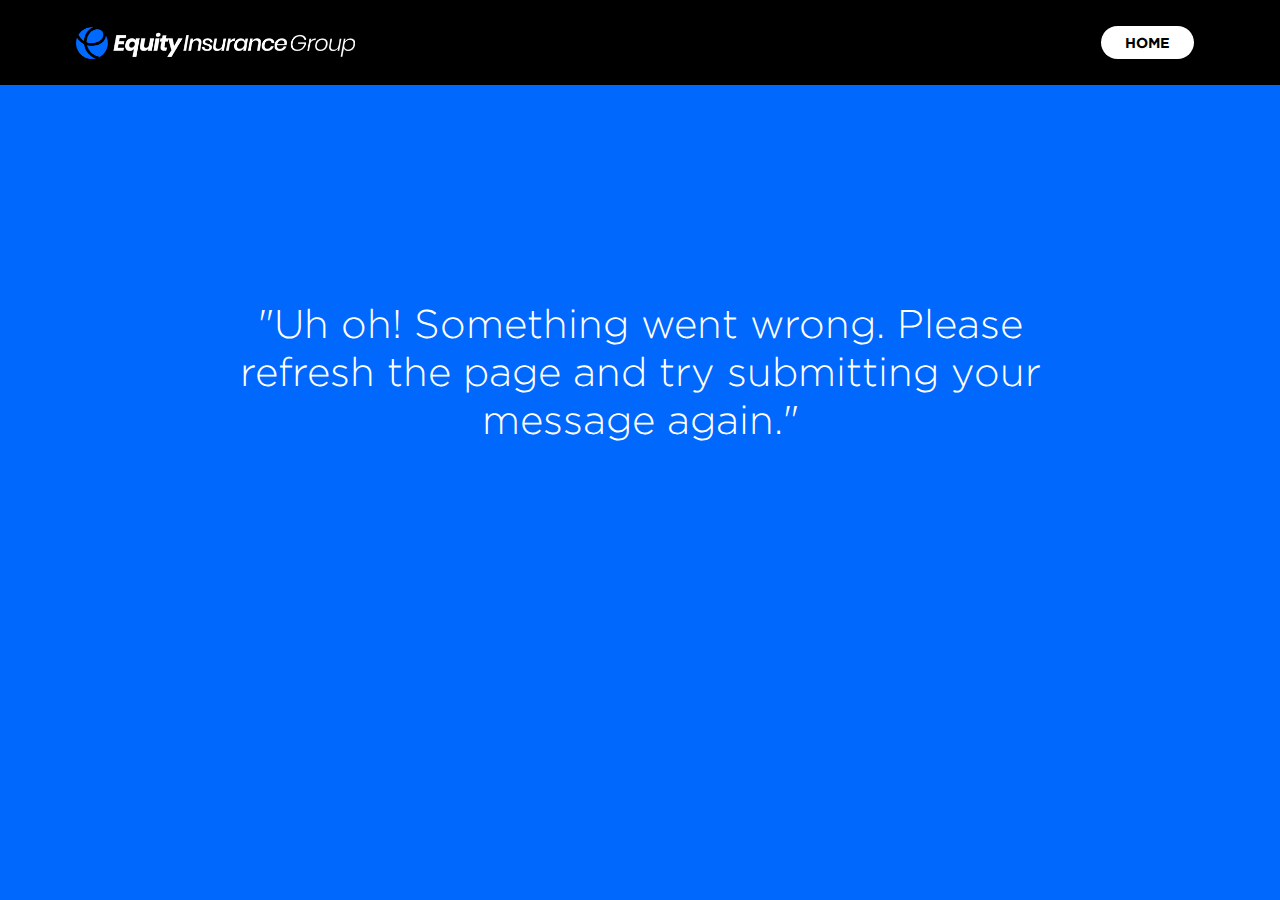
<file: contact-error.html>
<!DOCTYPE html>
<html lang="en">
  <head>
    <meta charset="UTF-8" />
    <meta name="viewport" content="width=device-width, initial-scale=1.0" />
    <link
      href="https://cdn.jsdelivr.net/npm/bootstrap@5.3.3/dist/css/bootstrap.min.css"
      rel="stylesheet"
      integrity="sha384-QWTKZyjpPEjISv5WaRU9OFeRpok6YctnYmDr5pNlyT2bRjXh0JMhjY6hW+ALEwIH"
      crossorigin="anonymous"
    />
    <link rel="stylesheet" href="https://cdn.jsdelivr.net/npm/bootstrap-icons@1.11.3/font/bootstrap-icons.min.css">
    <link rel="stylesheet" href="./style/style.css" />
    <title>Equitiy</title>
  </head>
  <body class="contact">
    <header>
      <nav class="navbar navbar-expand-lg navbar-dark">
        <div class="container-fluid menu-nav">
          <a class="navbar-brand" href="./index.html"
            ><img class="logo" src="./assets/logo-white.png"
          /></a>
          <button
            class="navbar-toggler"
            type="button"
            data-bs-toggle="collapse"
            data-bs-target="#navbarNav"
            aria-controls="navbarNav"
            aria-expanded="false"
            aria-label="Toggle navigation"
          >
            <span class="navbar-toggler-icon"></span>
          </button>
          <div class="collapse navbar-collapse" id="navbarNav">
            <ul class="navbar-nav">
              <li class="nav-item quote-container">
                <a class="nav-link quote" aria-current="page" href="./index.html"
                  >HOME</a
                >
              </li>
            </ul>
          </div>
        </div>
      </nav>
  </header>
  <main class="contact-message__container">
    <h1>"Uh oh! Something went wrong. Please refresh the page and try submitting your message again."</h1>
  </main>
    <script
      src="https://cdn.jsdelivr.net/npm/@popperjs/core@2.11.8/dist/umd/popper.min.js"
      integrity="sha384-I7E8VVD/ismYTF4hNIPjVp/Zjvgyol6VFvRkX/vR+Vc4jQkC+hVqc2pM8ODewa9r"
      crossorigin="anonymous"
    ></script>
    <script
      src="https://cdn.jsdelivr.net/npm/bootstrap@5.3.3/dist/js/bootstrap.min.js"
      integrity="sha384-0pUGZvbkm6XF6gxjEnlmuGrJXVbNuzT9qBBavbLwCsOGabYfZo0T0to5eqruptLy"
      crossorigin="anonymous"
    ></script>
  </body>
</html>
</file>
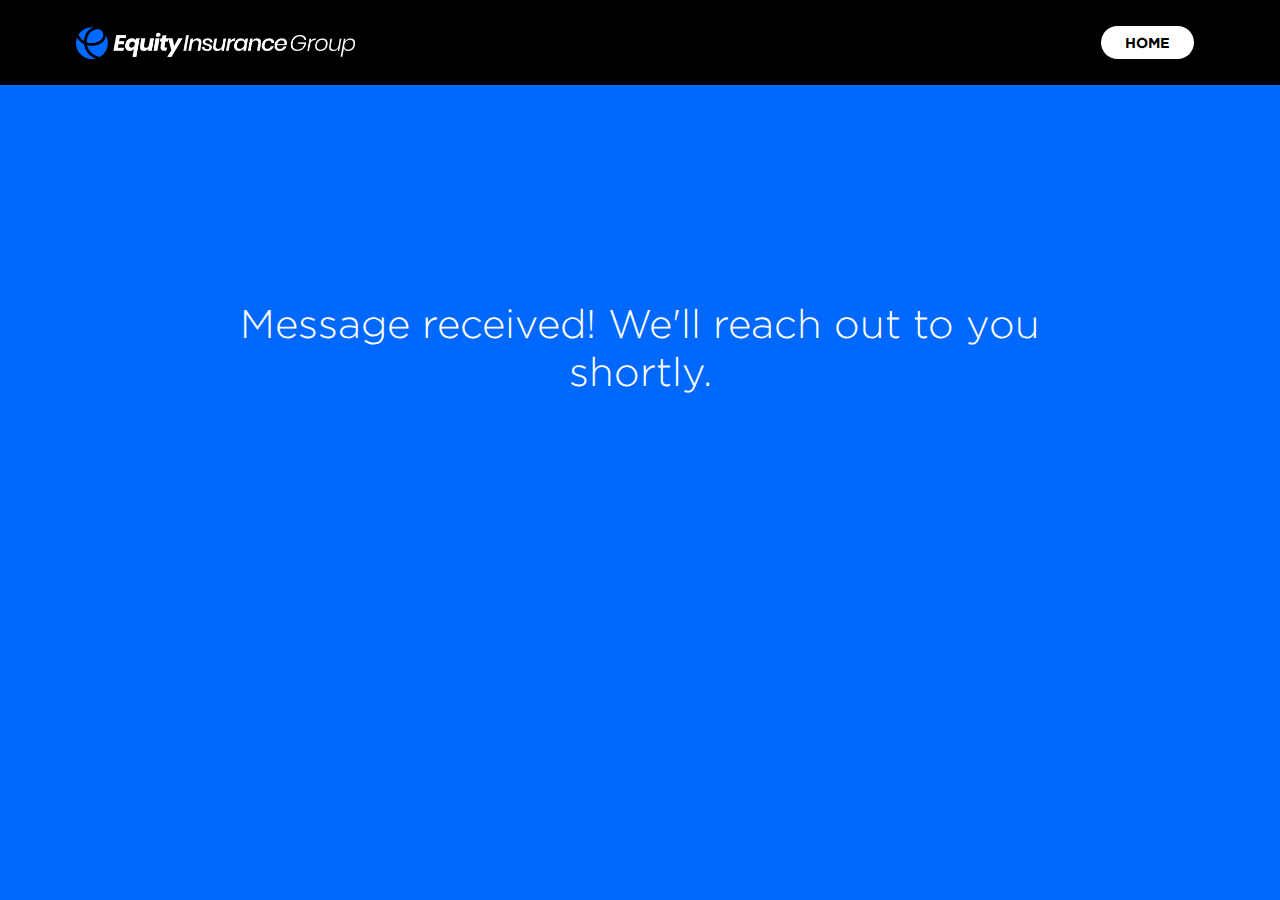
<file: contact-ok.html>
<!DOCTYPE html>
<html lang="en">
  <head>
    <meta charset="UTF-8" />
    <meta name="viewport" content="width=device-width, initial-scale=1.0" />
    <link
      href="https://cdn.jsdelivr.net/npm/bootstrap@5.3.3/dist/css/bootstrap.min.css"
      rel="stylesheet"
      integrity="sha384-QWTKZyjpPEjISv5WaRU9OFeRpok6YctnYmDr5pNlyT2bRjXh0JMhjY6hW+ALEwIH"
      crossorigin="anonymous"
    />
    <link rel="stylesheet" href="https://cdn.jsdelivr.net/npm/bootstrap-icons@1.11.3/font/bootstrap-icons.min.css">
    <link rel="stylesheet" href="./style/style.css" />
    <title>Equitiy</title>
  </head>
  <body class="contact">
    <header>
      <nav class="navbar navbar-expand-lg navbar-dark">
        <div class="container-fluid menu-nav">
          <a class="navbar-brand" href="./index.html"
            ><img class="logo" src="./assets/logo-white.png"
          /></a>
          <button
            class="navbar-toggler"
            type="button"
            data-bs-toggle="collapse"
            data-bs-target="#navbarNav"
            aria-controls="navbarNav"
            aria-expanded="false"
            aria-label="Toggle navigation"
          >
            <span class="navbar-toggler-icon"></span>
          </button>
          <div class="collapse navbar-collapse" id="navbarNav">
            <ul class="navbar-nav">
              <li class="nav-item quote-container">
                <a class="nav-link quote" aria-current="page" href="./index.html"
                  >HOME</a
                >
              </li>
            </ul>
          </div>
        </div>
      </nav>
  </header>
  <main class="contact-message__container">
    <h1>Message received! We'll reach out to you shortly.</h1>
  </main>
    <script
      src="https://cdn.jsdelivr.net/npm/@popperjs/core@2.11.8/dist/umd/popper.min.js"
      integrity="sha384-I7E8VVD/ismYTF4hNIPjVp/Zjvgyol6VFvRkX/vR+Vc4jQkC+hVqc2pM8ODewa9r"
      crossorigin="anonymous"
    ></script>
    <script
      src="https://cdn.jsdelivr.net/npm/bootstrap@5.3.3/dist/js/bootstrap.min.js"
      integrity="sha384-0pUGZvbkm6XF6gxjEnlmuGrJXVbNuzT9qBBavbLwCsOGabYfZo0T0to5eqruptLy"
      crossorigin="anonymous"
    ></script>
  </body>
</html>
</file>
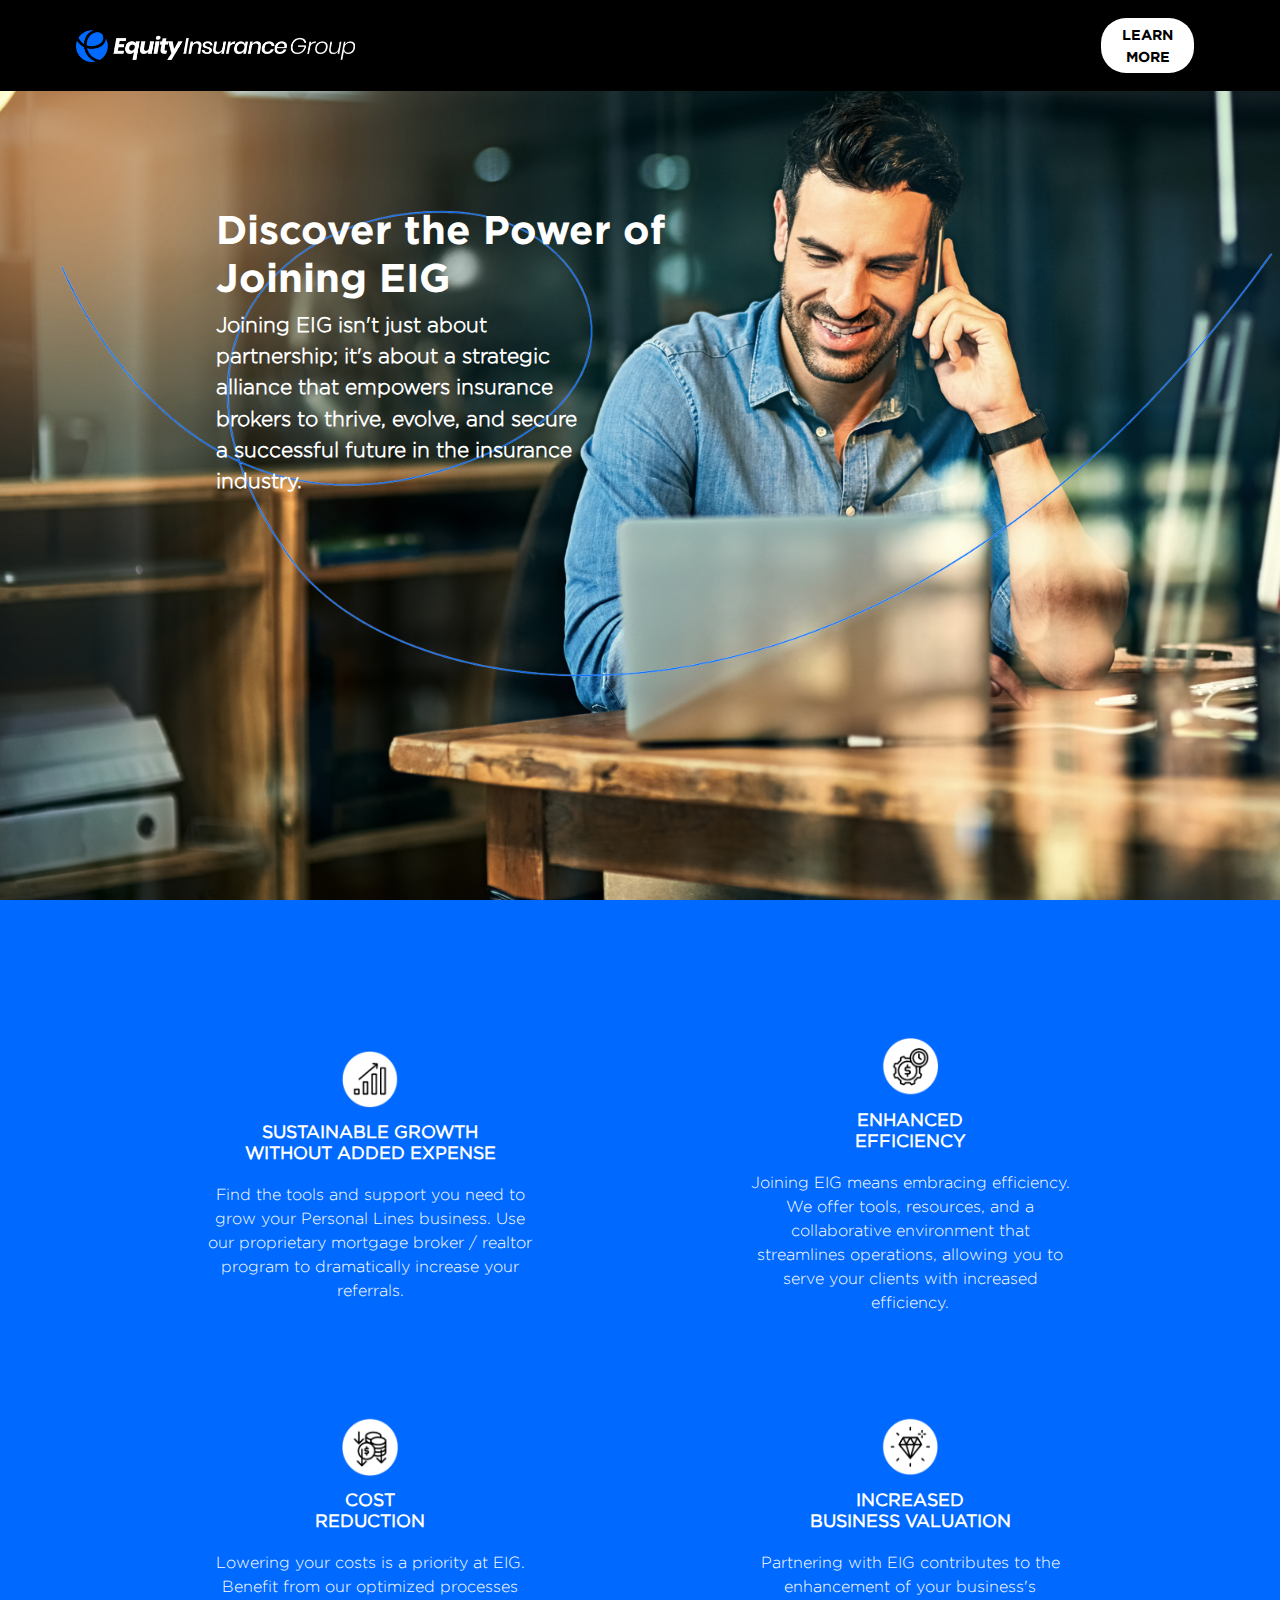
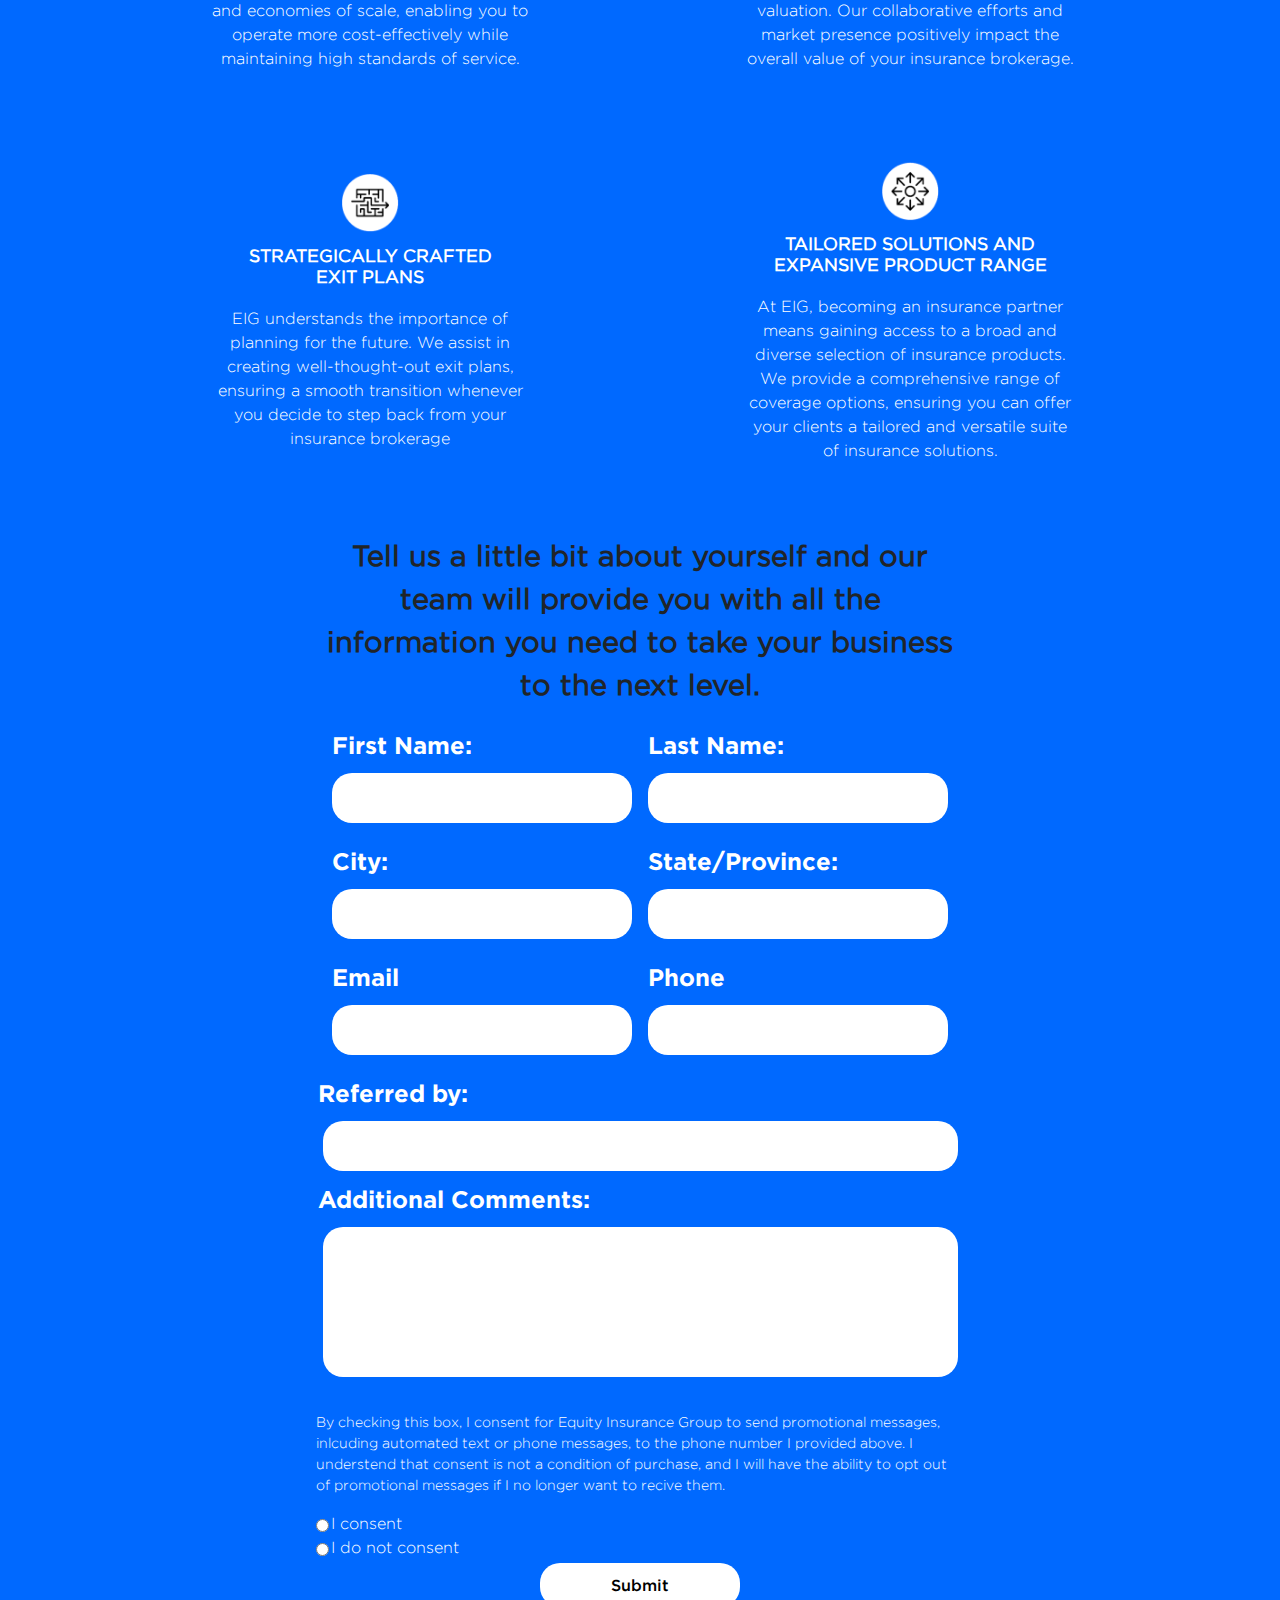
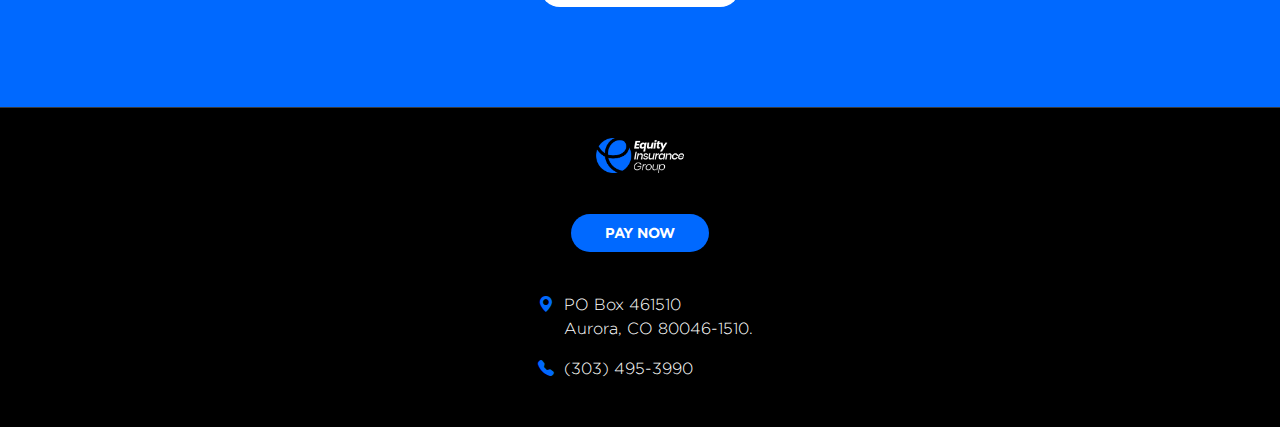
<file: quote.html>
<!DOCTYPE html>
<html lang="en">
  <head>
    <meta charset="UTF-8" />
    <meta name="viewport" content="width=device-width, initial-scale=1.0" />
    <meta name="keywords" content="Insurance aggregator, Insurance Provider,Insurance services, Colorado insurance quote,Insurance agency, Commercial insurance agencies near me, Colorado insurance group, Car insurance, Home insurance, Life insurance, Health insurance, Liability insurance, Auto insurance quotes, Property insurance, Business insurance, Insurance coverage, Affordable insurance "/>
    <meta name="description" content=""/>
    <meta property="og:title" content="EIG INSURANCE" />
    <meta property="og:image" content="https://https://www.equityinsgroup.com/eig-fullweb/assets/eig-preview" />
    <link href="https://cdn.jsdelivr.net/npm/bootstrap@5.3.3/dist/css/bootstrap.min.css" rel="stylesheet" integrity="sha384-QWTKZyjpPEjISv5WaRU9OFeRpok6YctnYmDr5pNlyT2bRjXh0JMhjY6hW+ALEwIH" crossorigin="anonymous" />
    <link rel="stylesheet" href="https://cdn.jsdelivr.net/npm/bootstrap-icons@1.11.3/font/bootstrap-icons.min.css" />
    <link rel="shortcut icon" href="./assets/isolog.png" />
    <link rel="stylesheet" href="./style/style.css" />
    <title>EIG</title>
  </head>
  <body>
    <main class="index-main">
      <header>
        <nav class="navbar navbar-expand-lg navbar-dark">
          <div class="container-fluid menu-nav">
            <a class="navbar-brand" href="./index.html"><img class="logo" src="./assets/logo-white.png" /></a>
            <button class="navbar-toggler" type="button" data-bs-toggle="collapse" data-bs-target="#navbarNav" aria-controls="navbarNav" aria-expanded="false" aria-label="Toggle navigation" >
              <span class="navbar-toggler-icon"></span>
            </button>
            <div class="collapse navbar-collapse" id="navbarNav">
              <ul class="navbar-nav">
                <li class="nav-item quote-container">
                  <a class="nav-link quote" aria-current="page" href="#quote"
                    >LEARN MORE</a
                  >
                </li>
              </ul>
            </div>
          </div>
        </nav>
      </header>
      <div class="main-slogan__container">
        <div class="slogan-container">
          <h1>Discover the Power of Joining EIG</h1>
          <p>
            Joining EIG isn't just about <br />
            partnership; it's about a strategic<br />
            alliance that empowers insurance <br />
            brokers to thrive, evolve, and secure <br />
            a successful future in the insurance <br />
            industry.
          </p>
        </div>
      </div>
      
      <div class="quote-container mobile-quote">
        <a class="nav-link quote" aria-current="page" href="#quote"
          >LEARN MORE</a
        >
        <i class="bi bi-arrow-down-short"></i>
      </div>
    </main>
    <section class="mobile-content">
      <div class="mobile-slogan__container">
        <div class="mobile-container">
          <h1>
            Discover the Power <br />
            of Joining EIG
          </h1>
          <p>
            Joining EIG isn't just about partnership; it's about a strategic
            alliance that empowers insurance brokers to thrive, evolve, and
            secure a successful future in the insurance industry.
          </p>
        </div>
      </div>
    </section>
    <section class="form-contact quote-bg">
      <div class="first-quote">
        <div class="quote-tips_container">
          <div class="quote-tip">
            <img class="quote-img" src="./assets/sustainable-icon.png" />
            <div class="quote-tip__text">
              <h4>
                SUSTAINABLE GROWTH <br />
                WITHOUT ADDED EXPENSE
              </h4>
              <p>
                Find the tools and support you need to grow your Personal Lines
                business. Use our proprietary mortgage broker / realtor program
                to dramatically increase your referrals.
              </p>
            </div>
          </div>
          <div class="quote-tip">
            <img class="quote-img" src="./assets/efficienciy-icon.png" />
            <div class="quote-tip__text">
              <h4> ENHANCED <br /> EFFICIENCY </h4>
              <p>
                Joining EIG means embracing efficiency. We offer tools,
                resources, and a collaborative environment that streamlines
                operations, allowing you to serve your clients with increased
                efficiency.
              </p>
            </div>
          </div>
          <div class="quote-tip">
            <img class="quote-img" src="./assets/cost-icon.png" />
            <div class="quote-tip__text">
              <h4> COST <br /> REDUCTION </h4>
              <p>
                Lowering your costs is a priority at EIG. Benefit from our
                optimized processes and economies of scale, enabling you to
                operate more cost-effectively while maintaining high standards
                of service.
              </p>
            </div>
          </div>
          <div class="quote-tip">
            <img class="quote-img" src="./assets/increased-icon.png" />
            <div class="quote-tip__text">
              <h4> INCREASED <br /> BUSINESS VALUATION </h4>
              <p>
                Partnering with EIG contributes to the enhancement of your
                business's valuation. Our collaborative efforts and market
                presence positively impact the overall value of your insurance
                brokerage.
              </p>
            </div>
          </div>
          <div class="quote-tip">
            <img class="quote-img" src="./assets/strategicaly-icon.png" />
            <div class="quote-tip__text">
              <h4>STRATEGICALLY CRAFTED <br />EXIT PLANS</h4>
              <p>
                EIG understands the importance of planning for the future. We
                assist in creating well-thought-out exit plans, ensuring a
                smooth transition whenever you decide to step back from your
                insurance brokerage
              </p>
            </div>
          </div>
          <div class="quote-tip">
            <img class="quote-img" src="./assets/tailored-icon.png" />
            <div class="quote-tip__text">
              <h4> TAILORED SOLUTIONS AND <br /> EXPANSIVE PRODUCT RANGE</h4>
              <p>
                At EIG, becoming an insurance partner means gaining access to a
                broad and diverse selection of insurance products. We provide a
                comprehensive range of coverage options, ensuring you can offer
                your clients a tailored and versatile suite of insurance
                solutions.
              </p>
            </div>
          </div>
        </div>
        <section class="form-section">
          <div class="form-container">
            <a name="quote"></a>
            <p>
              Tell us a little bit about yourself and our team will provide you
              with all the information you need to take your business to the
              next level.
            </p>

            <form name="form" action="contact.php" method="POST" onSubmit="return validate();" >
              <div class="label-container">
                <div class="input-container">
                  <label for="firstname">First Name:</label><br />
                  <input type="text" id="firstname" name="firstname" />
                </div>
                <div class="input-container">
                  <label for="lastname">Last Name:</label><br />
                  <input type="text" id="lastname" name="lastname" />
                </div>
              </div>
              <div class="label-container">
                <div class="input-container">
                  <label for="City">City:</label><br />
                  <input type="text" id="city" name="city" />
                </div>
                <div class="input-container">
                  <label for="state">State/Province:</label><br />
                  <input type="text" id="state" name="state" />
                </div>
              </div>
              <div class="label-container">
                <div class="input-container">
                  <label for="email">Email</label><br />
                  <input type="email" id="email" name="email" />
                </div>
                <div class="input-container">
                  <label for="phone">Phone</label><br />
                  <input type="phone" id="phone" name="phone" />
                </div>
              </div>
              <div class="refered-container">
                <div class="input-container">
                  <label class="refered" for="referred">Referred by:</label
                  ><br />
                  <input type="referred" id="referred" name="referred" /><br />
                </div>
              </div>
              <div class="refered-container">
                <div class="input-container">
                  <label for="comments">Additional Comments:</label><br />
                  <input
                    class="text-area"
                    type="comments"
                    id="comments"
                    name="comments"
                  /><br />
                </div>
              </div>
              <label id="form-error"></label>
              <div class="form-paragraph">
                <p>
                  By checking this box, I consent for Equity Insurance Group to
                  send promotional messages, inlcuding automated text or phone
                  messages, to the phone number I provided above. I understend
                  that consent is not a condition of purchase, and I will have
                  the ability to opt out of promotional messages if I no longer
                  want to recive them.
                </p>
              </div>
              <div class="mailing">
                <input class="radio" type="radio" name="consent" value="consent" /><spam>I consent</spam> <br />
                <input class="radio" type="radio" name="notconsent" value="notconsent" /><spam>I do not consent</spam>
              </div>
              <div class="button-container">
                <input class="button" type="submit" value="Submit" />
              </div>
            </form>
          </div>
        </section>
      </div>
    </section>
    <footer>
      <img src="./assets/tree-lines-logo-(1).png">
      <div class="button-footer">
        <a class="nav-link link-footer" aria-current="page" href="https://equityinsgroup.epaypolicy.com/" target="_blank">PAY NOW</a>
      
      </div>
      <div class="data-footer">
        <div>
          <i class="bi bi-geo-alt-fill"></i>
          <p>PO Box 461510 <br> Aurora, CO 80046-1510.</p>
        </div>
        <div>
          <i class="bi bi-telephone-fill"></i>
           <p>(303) 495-3990</p>
        </div>  
      </div>
    </footer>
    <script
      src="https://cdn.jsdelivr.net/npm/@popperjs/core@2.11.8/dist/umd/popper.min.js"
      integrity="sha384-I7E8VVD/ismYTF4hNIPjVp/Zjvgyol6VFvRkX/vR+Vc4jQkC+hVqc2pM8ODewa9r"
      crossorigin="anonymous"
    ></script>
    <script
      src="https://cdn.jsdelivr.net/npm/bootstrap@5.3.3/dist/js/bootstrap.min.js"
      integrity="sha384-0pUGZvbkm6XF6gxjEnlmuGrJXVbNuzT9qBBavbLwCsOGabYfZo0T0to5eqruptLy"
      crossorigin="anonymous"
    ></script>
    <script src="./js/form.js"></script>
  </body>
</html>
</file>
<file: style/style.css>
@font-face {
  font-family: "arial-bold";
  src: url("../fonts/Arial\ Bold.ttf");
  font-style: normal;
  font-weight: normal;
}
@font-face {
  font-family: "gotham-bold";
  src: url("../fonts/Gotham-Bold.otf");
  font-style: normal;
  font-weight: normal;
}
@font-face {
  font-family: "gotham-book";
  src: url("../fonts/Gotham-Book.otf");
  font-style: normal;
  font-weight: normal;
}
@font-face {
  font-family: "gotham-light";
  src: url("../fonts/Gotham-Light.otf");
  font-style: normal;
  font-weight: normal;
}
@font-face {
  font-family: "gotham-medium";
  src: url("../fonts/Gotham-Medium.otf");
  font-style: normal;
  font-weight: normal;
}

* {
  margin: 0px;
  padding: 0px;
}
body {
  font-family: "gotham-light";
}
header {
  background-color: black;
  position: fixed;
  width: 100%;
  top: 0px;
  z-index: 1000;
}

/*main-carousel_section*/
.carousel-main {
  margin-top: 50px;
}
.index-1 {
  height: 939px;
  background-image: url(../assets/img-index1.png);
  background-position: center;
  background-repeat: no-repeat;
  background-size: cover;
  object-fit:cover ;
}
.index-2 {
  height: 939px;
  background-image: url(../assets/img-index2.png);
  background-position: bottom;
  background-repeat: no-repeat;
  background-size: cover;
  object-fit:cover ;
}
.index-3 {
  height: 939px;
  background-image: url(../assets/img-index3.png);
  background-position: center;
  background-repeat: no-repeat;
  background-size: cover;
}
 
.slogan-index {
  color: white;
    position: relative;
    top: 9.3rem;
    left: 22rem;
    width: 500px;
    font-size: 1.5rem;
    z-index: 100
}
.slogan-index h1 {
  font-size: 4rem;
  font-family: "gotham-bold";
  text-shadow: 1px 3px 0px rgba(0,0,0,0.5);

}
.slogan-index p {
  font-family: "gotham-bold";
  text-shadow: 1px 3px 0px rgba(0,0,0,0.5);
}
 /*landing-quote__section*/
.index-main {
  background-image: url(../assets/index.png);
  background-position: end;
  background-size: cover;
  background-repeat: no-repeat;
  height: 95vh;
}
.index-bg-line {
  position: relative;
  top: 68px;
  width: 83%;
}
.logo {
  width: 90%;
}
.menu-nav {
  width: 90%;
}

.collapse {
  justify-content: end;
}
.navbar-toggler {
  border: 2px solid white;
  margin-left: 10px;
}
.nav-link {
  color: white;
  font-weight: 300;
  margin: 0px 10px;
}
.nav-link:hover {
  color: #0068fc;
  font-weight: bold;
}
.quote {
  background-color: white;
  font-weight: bold;
  font-family: "gotham-bold";
  color: black;
  letter-spacing: 0px;
  text-align: center;
  padding: 6px 15px;
  border-radius: 25px;
  text-decoration: none;
  font-size: 13px;
}
.quote :hover {
  color: #0068fc;
}
.nav-link:focus {
  color: #0068fc !important;
}
a:hover {
  color: #0068fc !important;
}
.mobile-quote {
  display: none;
}
.main-slogan__container {
  margin-top: 45px;
}
.slogan-container {
  color: white;
  position: relative;
  top: 16.3rem;
  left: 19rem;
  width: 500px;
  font-size: 1.5rem;
  z-index: 100;
}
.slogan-container h1 {
  font-size: 3rem;
  font-family: "gotham-bold";
}
.slogan-container p {
  font-weight: bold;
}
.mobile-content {
  display: none;
}

/*QUOTE SECTION*/
.quote-header {
  display: flex;
  justify-content: space-between;
  align-items: center;
  padding: 10px;
  position: sticky;
  top: 0px;
  background-color: #0068fc;
}
.quote-bg {
  background-color: #0069ff;
}
.quote-tips_container {
  display: grid;
  grid-template-columns: repeat(3, 1fr);
  grid-template-rows: repeat(2, 1fr);
  justify-items: center;
}

.quote-tip {
  display: flex;
  flex-direction: column;
  align-items: center;
  justify-content: center;
  padding: 25px;
  color: white;
}
.quote-tip h4 {
  text-align: center;
  font-family: "gotham-book";
  font-weight: bold;
  font-size: 1.1rem;
}
.quote-tip p {
  text-align: center;
  padding: 0px 5rem;
  margin-top: 20px;
}
.quote-img {
  width: 12%;
  margin-bottom: 12px;
}
.first-quote {
  padding: 100px;
}
.label-container {
  display: flex;
  justify-content: space-evenly;
  margin: 10px 0px;
}
.label-container input {
  width: 400px;
  height: 50px;
  margin: 10px 0px;
  border-radius: 20px;
  border: none;
  outline: none;
}
.label-container label {
  color: white;
}
.form-container {
  width: 50%;
}
.form-container p {
  font-family: "gotham-book";
  font-weight: bold;
  text-align: center;
  font-size: 1.8rem;
  margin-bottom: 20px;
}
.refered-container {
  display: flex;
  justify-content: center;
}
.refered-container input {
  width: 825px;
  border-radius: 20px;
  outline: none;
  border: none;
  height: 50px;
  margin: 10px 5px;
}
.refered-container {
  color: white;
}
.text-area {
  height: 150px !important;
}
.form-paragraph {
  display: flex;
  justify-content: center;
}
.form-paragraph p {
  color: white;
  font-size: 14px;
  font-family: "gotham-light";
  font-weight: 100;
  text-align: left;
}
.form-section {
  display: flex;
  justify-content: center;
  margin-top: 30px;
}

.mailing spam {
  color: white;
  margin-left: 2px;
  position: relative;
  bottom: 3px;
}
.mailing input {
  color: white;
}
.button-container {
  display: flex;
  justify-content: center;
}
.button-container input {
  width: 200px;
  background: white;
  color: black;
  font-family: "gotham-medium";
  border-radius: 20px;
  padding: 10px 0px;
  border: none;
  outline: none;
}

.contact {
  background: #0068fc;
}
.bi-arrow-down-short {
  font-size: 1.5rem;
  color: white;
  animation: drop-down 1s ease infinite;
}
@keyframes drop-down {
  0% {
    transform: translateY(10px);
  }
  25% {
    transform: translateY(0px);
  }
  100% {
    transform: translateY(10px);
  }
}
.icon-container {
  display: flex;
  justify-content: center;
  position: relative;
  top: 438px;
}
.contact-message__container {
  display: flex;
  justify-content: center;
  align-items: center;
  position: relative;
  top: 300px;
  color: white;
  padding: 0px 200px;
  text-align: center;
  font-size: 3rem;
}
/*slider*/
.slider-section {
  padding: 30px;
  margin: 4rem 0;
}
.slider-section h1 {
  font-size: 3rem;
  color: black;
  font-family: "gotham-bold";
  text-align: center;
}
.slider-section h5 {
  color: #0068fc;
  text-align: center;
  font-family: "gotham-bold";
  font-size: 2rem;
}
.carousel-control-prev-icon {
  background-image: url(../assets/chevron.left.png);
}
.carousel-dark .carousel-control-next-icon,
.carousel-dark .carousel-control-prev-icon {
  filter: none;
}
.carousel-control-next-icon,
.carousel-control-prev-icon {
  width: 2rem;
  height: 4rem;
}
.carousel-control-next-icon {
  background-image: url(../assets/chevron.righ.png);
}
.card-wrapper {
  display: flex;
  justify-content: center;
}
.card {
  margin: 20px 0px;
  border: none;
  width: 25%;
  display: flex;
  flex-direction: column;
  align-items: center;
  justify-content: baseline;
  height: 450px;
}
.card-image {
  width: 300px;
  height: 300px;
  border-radius: 5px;
}
.card h4 {
  font-size: 1.2rem;
  color: black;
  font-family: "gotham-bold";
  margin-top: 10px;
  text-align: center;
}
.card p {
  text-align: center;
  width: 80%;
  color: #0069ff;
  margin-top: 5px;
  font-family: "gotham-book";
  padding: 0px 24px;
  font-size: 15px;
}

.slider-button__container {
  display: flex;
  justify-content: center;
}
.slider-quote {
  background-color: #0068fc;
  border-radius: 30px;
  color: white;
  padding: 10px 15px;
  font-family: "gotham-book";
  outline: none;
  border: none;
  margin: 15px;
}
.slider-quote a {
  color: white;
  text-decoration: none;
  font-family: "gotham-bold";
}
.slider-quote a:hover {
  color: black!important;
}

/* win-section */
.win-section {
  background-color: #e8e8e8;
  padding-top: 200px;
  padding-bottom: 50px;
  height: 95vh;
}
.win-section .card-wrapper {
  height: 420px;
}
.win-section h2 {
  color: black;
  font-family: "gotham-bold";
  font-size: 3rem;
  text-align: center;
}
.win-section p {
  color: #0068fc;
  font-family: "gotham-medium";
  text-align: center;
  font-size: 1.7rem;
  padding: 0px 50px;
}

.slick-list {
  position: relative;
  display: flex;
  align-items: center;
  width: fit-content;
  padding: 10px 0px;
  margin: 0px auto;
  max-width: 95vw;
  overflow: hidden;
}
.slick-track {
  position: relative;
  top: 0;
  left: 0;
  display: flex;
  justify-content: center;
  transition: 0.5s ease-in-out;
}
.slick {
  position: relative;
  width: 350px;
  padding: 0 18px;
  float: left;
  box-sizing: border-box;
  display: flex;
  flex-direction: column;
  align-items: center;
  height: 100%;
  margin: 15px;
}
.star {
  width: 45%;
}
.slick h4 {
  color: #0068fc;
  font-family: "gotham-bold";
  margin-top: 10px;
  font-size: 1.1rem;
}

.slick h6 {
  font-family: "gotham-bold";
}

/* buttons */

.slick-arrow {
  border-radius: 30px;
  background-color: #fff;
  position: absolute;
  z-index: 4;
  width: 48px;
  height: 48px;
  text-align: center;
  box-shadow: 0 2px 5px 0 rgba(0, 0, 0, 0.15);
  border: 0;
  cursor: pointer;
}
.slick-arrow:focus {
  outline: 0;
}
.slick-arrow svg {
  width: 12px;
  height: 100%;
  color: rgba(0, 0, 0, 0.7);
}
.slick-prev {
  left: 0px;
}
.slick-next {
  right: 0px;
}
.slick p {
  color: black;
  font-size: 0.9rem;
  padding: 0px;
  font-family: "gotham-light";
}

/*find section*/
.find {
  padding: 80px;
}
.find h2 {
  color: #0069ff;
  font-size: 3rem;
  text-align: center;
  font-family: "gotham-bold";
}
.find p {
  font-size: 1.3rem;
  text-align: center;
  padding: 0px 100px;
  font-family: "gotham-book";
  margin-bottom: 50px;
}
.hour-container p{
  font-weight: bolder;
    font-size: 15px;
    margin-top: 57px;
}
.agent-container {
  display: grid;
  grid-template-columns: repeat(4, 1fr);
}
.agent-item {
  padding: 20px;
}
.agent-item h5 {
  color: #0068fc;
  font-family: "gotham-bold";
  text-align: center;
}
.agent-item h6 {
  text-align: center;
  font-size: 1rem;
  font-family: "gotham-bold";
}
.agent-item p {
  color: black;
  text-align: center;
  font-size: 1rem;
  font-weight: 100;
  font-family: "gotham-light";
  padding: 0;
  margin: 0;
}
.map-container {
  display: flex;
  justify-content: center;
}
.map-container img {
  width: 980px;
}
/*form-quote section*/
.quote-form__section {
  background-color: black;
  height: 95vh;
  color: white;
  display: flex;
  flex-direction: column;
  align-items: center;
  justify-content: center;
}
.quote-form__section h2 {
  font-size: 3rem;
  font-family: "gotham-bold";
  margin-bottom: 50px;
}
.quote-form__section h4 {
  font-family: "gotham-bold";
}
.quote-form__section input {
  background-color: black;
  border: none;
  border-bottom: 2px solid white;
  width: 600px;
}
.quote-form__section .black-button {
  background-color: #0068fc;
  color: white;
  outline: none;
  border: none;
  width: 170px;
  margin: 50px 0px;
}
label {
  display: inline-block;
  font-size: 1.5rem;
  font-family: "gotham-bold";
}
/*difference*/
.difference {
  display: flex;
  justify-content: center;
  flex-direction: column;
  align-items: center;
  background-color: #0069ff;
  padding: 120px 30px;
  height: 90vh;
}
.difference-text {
  margin-left: 50px;
  display: flex;
  justify-content: space-around;
  align-items: center;  
}
.difference-text img {
  width: 575px;
}
.difference p {
  margin-bottom: 0px;
  font-size: 1.5rem; 
  color: white;
  width: 70%;
  padding: 10px 90px;
}
.difference h2 {
  font-size: 3.5rem;
  font-family: "gotham-bold";
  z-index:2;
  color: #0068fc;
}


/*companie-section*/
.companie-section {
  color: white;
  background-color: #919191;
  padding: 65px 20px;
  display: flex;
  flex-direction: column;
  align-items: center;
}
.companie-section h4 {
  font-size: 1.8rem;
  font-family: "gotham-book";
  text-align: center;
  font-weight: bold;
  margin-bottom: 60px;
}
.companie-container {
  display: flex;
  justify-content: space-evenly;
  align-items: center;
}
.companie-items {
  display: grid;
  grid-template-columns: repeat(3, 1fr);
  grid-template-rows: repeat(3, 1fr);
  justify-items: center;
  align-items: center;
  gap: 20px;
  width: 70%;
}
.companie-items img {
  width: 60%;
}
.companie-text h2 {
  font-size: 3rem;
  font-family: "gotham-bold";
}

.companie-text {
  display: flex;
  flex-direction: column;
  margin-left: 30px;
}
.companie-text p {
  font-size: 1.2rem;
}

.companie-button {
  color: #0068fc;
  background-color: white;
  border: none;
  border-radius: 30px;
  padding: 10px 30px;
  font-family: "gotham-bold";
  margin-top: 50px;
}
.companie-button a {
  text-decoration: none;
}
/*contact section*/
.contact-section {
  background-color: #0068fc;
}

footer {
  background-color: black;
  padding: 30px 87px;
  display: flex;
  justify-content: space-between;
  align-items: center;
  color: white;
  border-top: 1px solid #393939;
}
footer img {
  width: 8%;
}
.data-footer div {
  display: flex;
}
.data-footer i {
  margin: 0px 10px;
  color: #0068fc;
}
.button-footer {
  height: 120px;
  display: flex;
  flex-direction: column;
  justify-content: space-around;
  align-items: center;
}
.link-footer {
  background-color: #0069ff;
  color: white;
  text-align: center;
  font-weight: bold;
  font-family: "gotham-bold";
  padding: 8px 15px;
  width: 138px;
  border-radius: 25px;
  text-decoration: none;
}
.link-footer:hover {
  color: black;
}
/*media queries*/

@media only screen and (min-width: 1400px) and (max-width: 1600px) {
  .navbar-expand-lg .navbar-collapse {
    width: 113%;
    justify-content: end;
  }
.logo {
  width: 100%;
}
  /*index*/
  .slogan-index {
    top: 6.3rem;
    left: 15rem;
    font-size: 1.3rem;
  }
  .slogan-index h1 {
    font-size: 3rem;
  }
  .slogan-container {
    top: 6.5rem;
    left: 13.5rem;
  }
  .slogan-container {
    font-size: 1.2rem;
  }

  .form-container {
    width: 65%;
  }

  .form-container {
    width: 65%;
  }
  .label-container label {
    font-size: 1.3rem;
  }
  .label-container input  {
    width: 384px;
    height: 39px;
    margin: 10px 6px
  }
  .refered-container input {
    height: 39px;
  }
  .slider-section {
    margin-top: 80px;
  }
  .slider-section h1 {
    font-size: 3rem;
  }
  .card {
    margin: 0;
  }
  .card-image {
    width: 250px;
    height: 250px;
  }
  .card p {
    padding: 0px;
  }
  .slider-quote {
    margin: 0;
  }
  .slick {
    width: 260px;
  }
  .slick h4 {
    font-size: 1rem;
    text-align: center;
  }
  .carousel-control-prev-icon {
    width: 2rem;
    height: 4rem;
  }
  .carousel-control-next-icon,
  .carousel-control-prev-icon {
    width: 2rem;
    height: 4rem;
  }
  /*difference*/
  .difference-text img {
    width: 500px;
  }
  .difference-text p {
    padding: 12px 0px;
    font-size: 1.3rem ;
    margin-left: 50px;
  }
  /*testimonials*/

  .win-section {
    padding-top: 40px;
    padding-bottom: 30px;
    margin-top: 100px;
  }
  .win-section .card-wrapper {
    height: 557px;
  }
  .companie-section {
    padding: 54px 20px;
  }
  .companie-items {
    gap: 15px;
    width: 50%;
  }
  .companie-items img {
    width: 60%;
  }
  .companie-text {
    margin-left: 65px;
  }
  .companie-text h2 {
    font-size: 2.5rem;
  }
  .companie-buttremon {
    margin-top: 25px;
  }
  .nav-link {
    margin: 0px 8px;
    font-size: 0.8rem;
  }
  .quote {
    width: 110px;
  }
 
  .carousel-main {
    margin-top:66px;
  }
  .index-1 {
    background-image: url(../assets/img-index1-tablet.png);
    background-position: bottom;
    height: 680px;
  }
  .index-2 {
    background-image: url(../assets/img-index2-tablet.png);
    background-size: cover;
    height: 680px;
  }
  .index-3 {
    background-image: url(../assets/img-index-tablet-3.png);
    background-size: cover;
    background-position: bottom;
    height: 680px;
  }
}

@media only screen and (min-width: 1200px) and (max-width: 1399px) {
   header {
    padding: 10px 0px ;
   }
   .logo {
    width: 280px
   }
   .nav-link {
    font-size: 0.9rem;
   }
   .quote {
    font-size: 0.9rem;
    width: 93px;
   }
  .slogan-container {
    font-size: 1.3rem;
    width: 450px;
    top: 10rem;
    left: 13.5rem;
  }
  .slogan-container h1 {
    font-size: 2.5rem;
  }
  .form-container {
    width: 60%;
  }
  .label-container input {
    width: 300px;
  }
  .refered-container input {
    width: 635px;
  }
  .quote-tips_container {
    grid-template-columns: repeat(2, 1fr);
    grid-template-rows: repeat(3, 1fr);
  }

  .card-image {
    width: 250px;
    height: 250px;
  }
  .card p {
    width: 100%;
    padding: 0px 10px;
  }
  .agent-container {
    grid-template-columns: repeat(3, 1fr);
  }
  .companie-items {
    gap: 10px;
    width: 40%;
  }
  footer {
    flex-direction: column;
    align-items: center;
  }
  .carousel-main {
    margin-top: 80px;
  }
  .index-1 {
    background-image: url(../assets/img-index-ipad-1.png);
    background-size: cover;
    background-position: bottom;
    height: 585px;
  }
  .index-2 {
    background-image: url(../assets/img-index-ipad-2.png);
    background-size: cover;
    background-position: center;
    height: 585px;
  }
  .index-3 {
    background-image: url(../assets/img-index-ipad-3.png);
    background-size: cover;
    background-position: bottom;
    height: 585px;
  }
  .slogan-index h1 {
    font-size: 2.8rem;
  }
  .slogan-index p {
    font-size: 1rem;
  }
  .slogan-index {
    top: 4.3rem;
    left: 16rem;
  }
  /*difference*/
  .difference-text {
    flex-direction: column;
  }
  .difference-text p {
    padding: 12px 0px;
    font-size: 1.3rem ;  }
}

@media only screen and (min-width: 991px) and (max-width: 1199px) {
  .nav-link {
    margin: 0;
    font-size: 0.8rem;
  }
  .navbar-expand-lg .navbar-collapse {
    width: 100%;
  }
  .carousel-main {
    margin-top: 50px;
}
  .index-1 {
    background-image: url(../assets/img-index-ipad-b1.png);
    background-size: cover;
    background-position: bottom;
    height: 585px;
  }
  .index-2 {
    background-image: url(../assets/img-index-ipad-b2.png);
    background-size: cover;
    background-position: center;
    height: 585px;
  }
  .index-3 {
    background-image: url(../assets/img-index-ipad-b3.png);
    background-size: cover;
    background-position: bottom;
    height: 585px;
  }
  .slogan-index h1 {
    font-size: 2.8rem;
  }
  .slogan-index p {
    font-size: 1rem;
  }
  .slogan-index {
    top: 4.3rem;
    left: 12rem;
  }
  
  .slogan-container h1 {
    font-size: 2.3rem;
  }
  .slogan-container {
    font-size: 1.1rem;
    width: 450px;
    top: 6.8rem;
    left: 15.6rem;
  }
/*difference*/
.difference-text {
  flex-direction: column;
}
.difference-text p {
  padding: 12px 0px;
  font-size: 1.2rem ;  }

  .label-container {
    justify-content: center;
  }
  .label-container input {
    width: 300px;
  }
  .refered-container input {
    width: 600px;
  }
  .quote-tips_container {
    grid-template-columns: repeat(2, 1fr);
    grid-template-rows: repeat(3, 1fr);
  }
  /*carousel*/

  .card {
    width: 35%;
  }

  .card-image {
    width: 250px;
    height: 250px;
  }
  .card p {
    width: 100%;
    padding: 0px;
  }
  .agent-container {
    grid-template-columns: repeat(3, 1fr);
  }
  .mailing {
    padding-left: 20px;
  }
  .companie-section {
    padding: 100px 20px;
  }
  .companie-items {
    gap: 15px;
    width: 50%;
  }

  .companie-text h2 {
    font-size: 3rem;
  }
  .companie-button {
    margin-top: 30px;
  }
  footer {
    flex-direction: column;
    align-items: center;
  }
}

@media only screen and (min-width: 600px) and (max-width: 991px) {
  
  .carousel-main {
    margin-top: 99px;
}
  .index-1 {
    background-image: url(../assets/img-index-mobile-1.png);
    background-size: cover;
    background-position: center;
    height: 750px;
  }
  .index-2 {
    background-image:url(../assets/img-index-mobile-2.png);
    background-size: cover;
    background-position: center;
    height: 750px;
  }
  
  .index-3 {
    background-image: url(../assets/img-index-mobile-3.png);
    background-size: cover;
    background-position: bottom;
    height: 750px;
  }
  
  .slogan-index {
    width: 300px;
    top: 17.3rem;
    left: 8rem;
    }
    
  
  .slogan-index h1 {
    font-size: 1.8rem;
  }
  .slogan-index p {
    font-size: 1rem;
  }
  
  
  .mobile-quote {
    display: flex;
    justify-content: center;
    align-items: center;
  }

  /*difference*/
  .difference {
    margin-left: 0;
  }
  .difference-text {
    margin-left: 0px;
  }
  .difference-text img {
    width: 450px;
}
  .difference-text {
    flex-direction: column;
  }
  .difference-text p {
    padding: 12px 0px;
    font-size: 1rem ;  }
  /*landing-quote__section*/

  .index-main {
    background-image: url(../assets/mobile.png);
    background-position: center center;
    height: 60vh;
    display: flex;
    flex-direction: column;
    align-items: center;
    justify-content: space-between;
    margin-top: 80px;
  }

  .main-slogan__container {
    display: none;
  }
  .navbar-brand {
    display: flex;
    justify-content: center;
  }
  .nav-link {
    font-size: 0.8rem;
  }
  .logo {
    width: 100%;
    margin: 0;
  }
  .quote {
    width: 118px;
    margin: 10px 0px;
    font-size: 0.7rem;
  }
  .mobile-content {
    display: block;
    background-color: #0069ff;
    color: white;
    display: flex;
    justify-content: center;
    align-items: center;
    padding: 20px;
    height: 40vh;
  }
  .mobile-container {
    display: flex;
    flex-direction: column;
    align-items: center;
    padding: 10px;
  }
  .mobile-slogan__container {
    font-family: "gotham-book";
    font-size: 1.2rem;
    padding: 0px 10px;
    text-align: center;
  }

  .mobile-slogan__container h1 {
    font-size: 2rem;
    font-family: "gotham-bold";
    text-align: center;
  }
  .mobile-slogan__container p {
    text-align: center;
  }
  .first-quote {
    padding: 10px;
  }
  .form-container {
    width: 100%;
    padding: 5px;
    flex-direction: column;
  }
  .quote-tip {
    padding: 5px;
  }
  .quote-tip p {
    padding: 0px 5px;
  }
  .quote-tips_container {
    display: grid;
    grid-template-columns: repeat(1, 1fr);
    grid-template-rows: repeat(6, 1fr);
    justify-items: center;
  }
  .label-container input {
    width: 90%;
    height: 28px;
    margin: 0px 10px;
  }
  .label-container {
    justify-content: center;
  }
  .refered-container input {
    width: 330px;
    height: 28px;
  }
  .form-container p {
    font-size: 1rem;
    padding: 0px 5px;
  }
  .form-paragraph p {
    font-size: 10px;
    padding: 10px;
    text-align: center;
  }
  .button-container input {
    margin-top: 5px;
    padding: 5px 0px;
  }
  .radio {
    color: white;
  }
  /*carousel*/
  .slider-section {
    padding: 25px;
    margin: 0;
}
  .slider-section h1 {
    font-size: 3rem;
  }
  .slider-section h5 {
    font-size: 1.5rem;
  }
  .carousel-control-prev-icon {
    width: 3rem;
    height: 4rem;
  }
  .carousel-control-next-icon {
    width: 3rem;
    height: 4rem;
  }
  .card {
    width: 60%;
    height: 463px;
  }

  .card-image {
    width: 250px;
    height: 250px;
  }
  .card p {
    padding: 0;
    width: 80%;
    display: flex;
    justify-content: center;
  }
  .find {
    padding: 38px;
  }

  .find p {
    padding: 0px;
  }
  .agent-container {
    grid-template-columns: repeat(2, 1fr);
  }

  .map-container img {
    width: 100%;
  }
  .mailing {
    padding-left: 20px;
  }
  /*quote*/
  .quote-form__section input {
    width: 350px;
  }
  .quote-form__section {
    padding: 0px 15px;
    height: 80vh;
  }
  .quote-form__section h4 {
    text-align: center;
  }
  .quote-form__section label {
    font-size: 1rem;
  }
  .companie-text {
    margin-left: 0px
  }
  .companie-section {
    padding: 90px 20px;
    align-items: center;
  }
  .companie-section h4 {
    margin-bottom: 30px;
  }
  .companie-container {
    flex-direction: column-reverse;
    align-items: center;
  }
  .companie-text h2 {
    text-align: center;
    font-size: 2.1rem;
  }
  .companie-text p {
    text-align: center;
  }
  .companie-items img {
    width: 70%;
  }
  .win-section {
    padding-top: 75px;
  }
  footer {
    flex-direction: column;
    align-items: center;
  }
  .data-footer {
    display: flex;
    flex-direction: column;
    align-items: center;
  }
  .data-footer p {
    text-align: center;
  }
  .data-footer div {
    margin: 0px 10px;
  }

  footer img {
    width: 25%;
    margin-bottom: 10px;
  }
  .link-footer {
    width: 100px;
  }
  .quote {
    width: 106px;
  }
  .button-footer {
    height: 133px;
    display: flex;
    flex-direction: column;
    justify-content: space-around;
  }
}
@media only screen and (min-width: 300px) and (max-width: 600px) {
  .carousel-main {
    margin-top: 100px;
}
  .index-1 {
    background-image: url(../assets/img-index-minimobile-1.png);
    background-size: cover;
    background-position: center;
    height: 750px;
  }
  .index-2 {
    background-image: url(../assets/img-index-minimobile-2.png);
    background-size: cover;
    background-position: center;
    height: 750px;
  }
  
  .index-3 {
    background-image: url(../assets/img-index-minimobile-3.png);
    background-size: cover;
    background-position: bottom;
    height: 750px;
  }
  
    .slogan-index {
    width: 300px;
    top: 15rem;
    left: 5rem;
}
  .slogan-index h1 {
    font-size: 1.8rem;
  }
  .slogan-index p {
    font-size: 1rem;
  }
.carousel-control-next-icon, .carousel-control-prev-icon {
  width: 1rem;
  height: 2rem;
}


  /*difference*/
  .difference {
    margin-left: 0;
    padding: 98px 0px
  }
  .difference-text {
    margin-left: 0px;
  }
  .difference-text img {
    width: 320px;
}
  .difference-text {
    flex-direction: column;
  }
  .difference-text p {
    padding: 12px 0px;
    font-size: 1rem ;  
  }
  
  /*testimonial*/
  .companie-container {
    flex-direction: column-reverse;
  }
  .companie-text h2 {
    font-size: 1.8rem ;  
  }
  .companie-items img {
    width: 92%;
}

  .agent-container {
    grid-template-columns: repeat(1, 1fr);
  }
  .map-container img {
    width: 100%;
  }
  .quote-form__section input {
    width: 310px;
  }
  /*broker*/
  .slider-section h1 {
    font-size: 3rem;
  }
  .card {
    width: 100%;
  }
  .card p {
    padding: 0px;
  }
  /*agent*/
  .find h2 {
    font-size: 2rem;
  }
  .find p {
    padding: 0px;
  }
  /*testimonial*/

  .win-section h2 {
    font-size: 2.5rem;
  }
  .win-section {
    background-color: #e8e8e8;
    padding: 60px 0px;
    height: 90vh;
}
/*quote*/
.quote-form__section h2 {
  font-size: 2rem;
}
/*footer*/
.data-footer {
  display: flex;
  flex-direction: column;
  align-items: center;
}
.data-footer p {
  text-align: center;
}
.data-footer div {
  margin: 0px 10px;
}
.footer {
  flex-direction: column;
}
footer img {
  width: 28%;
  margin-bottom: 10px;
}
footer .quote {
  width: 138px;
}
/*agents*/
.index-main {
  background-image: url(../assets/agent-mobile.png);
  background-position: center center;
  height: 60vh;
  display: flex;
  flex-direction: column;
  align-items: center;
  justify-content: space-between;
  margin-top: 80px;
}
.slogan-container {
  top: 4.3rem;
  left: -5rem;
  width: 314px;
  font-size: 0.9rem;
  z-index: 100;
}
.slogan-container h1 {
  font-size: 2rem;
  
}
.first-quote {
  padding: 10px;
}
.form-container p {
  font-size: 1.3rem;
}
.quote-tips_container {
  display: grid;
  grid-template-columns: repeat(1, 1fr);
  grid-template-rows: repeat(6, 1fr);
  justify-items: center;
}
.form-container {
  width: 100%;
  padding: 5px;
  flex-direction: column;
}
.label-container input {
  width: 90%;
  height: 28px;
  margin: 0px 10px;
}
.refered-container input {
  width: 320px;
  height: 28px;
}
.label-container label {
  font-size: 1.2rem;
}
.input-container label {
  font-size: 1.2rem;
}
.form-container p {
  font-size: 0.9rem;
  text-align: center;
}
footer {
  flex-direction: column;
  align-items: center;
}
.data-footer {
  display: flex;
  flex-direction: column;
  align-items: center;
}
.data-footer p {
  text-align: center;
}
.data-footer div {
  margin: 0px 10px;
}

footer img {
  width: 25%;
  margin-bottom: 10px;
}

.quote {
  width: 106px;
}
.button-footer {
  height: 133px;
  display: flex;
  flex-direction: column;
  justify-content: space-around;
}
}
</file>
